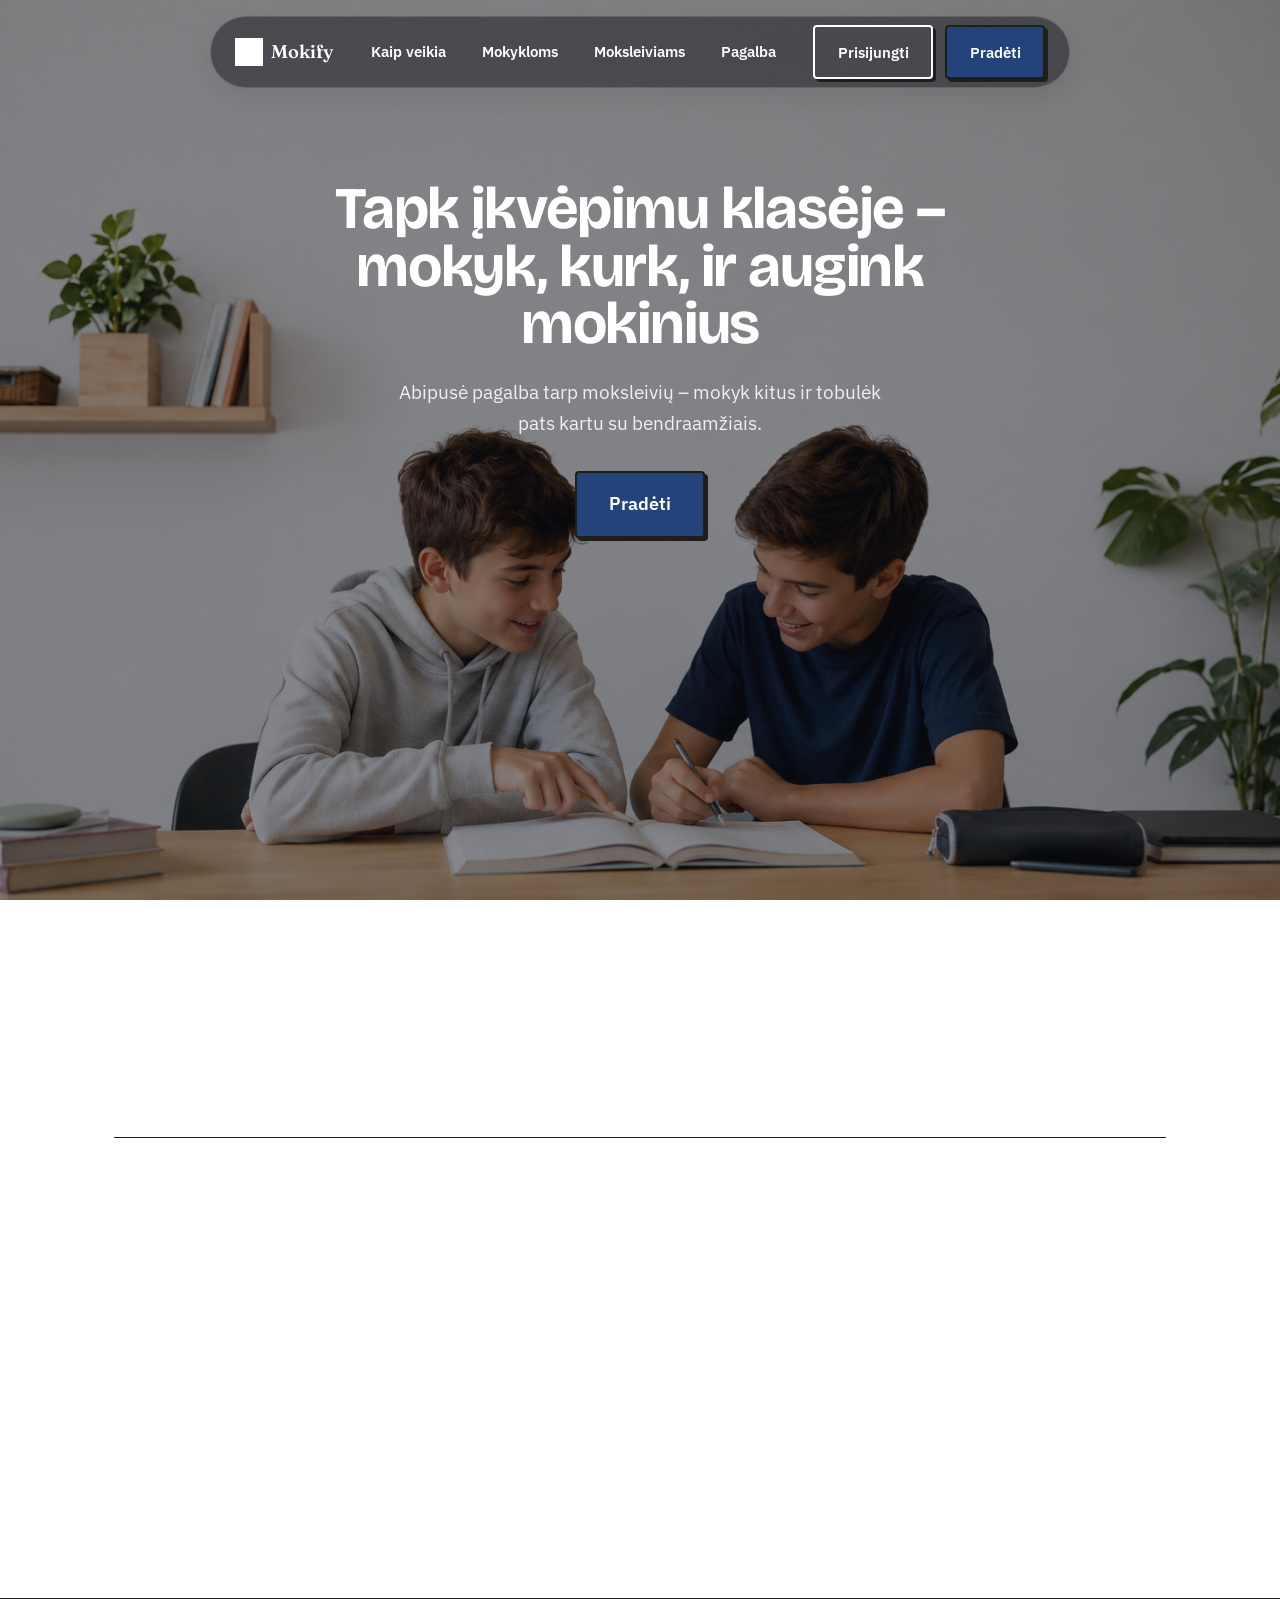
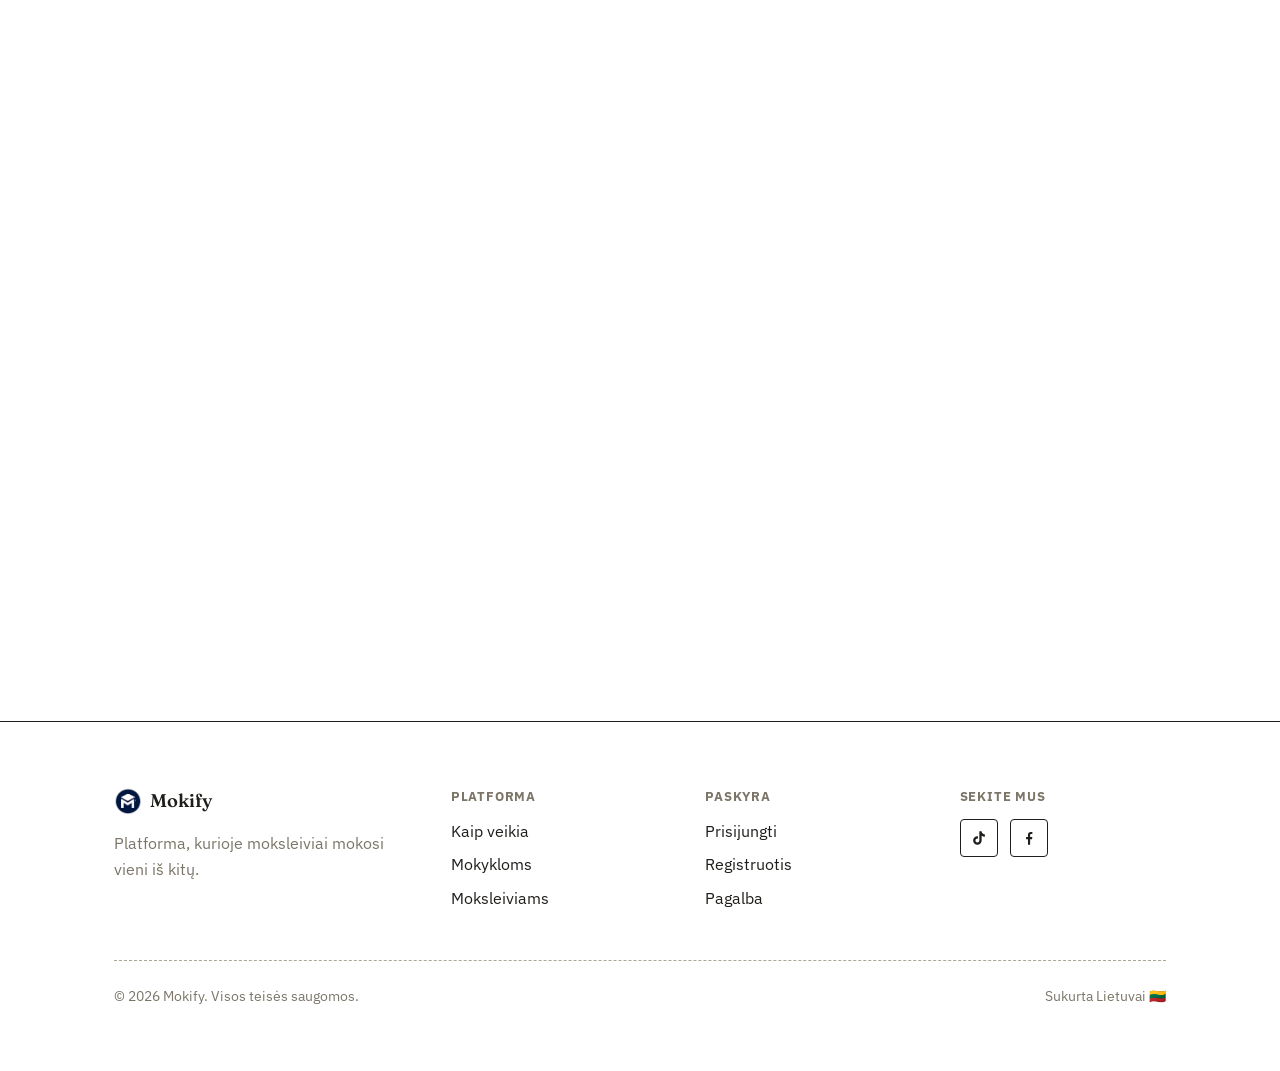
<file: index.html>
<!doctype html>
<html lang="lt" class="no-js">
<head>
<meta charset="UTF-8">
<meta name="viewport" content="width=device-width, initial-scale=1">
<title>Mokify — Mokyk. Mokykis. Augk kartu su bendraamžiais.</title>
<meta name="description" content="Mokify — platforma, kurioje moksleiviai mokosi vieni iš kitų. Mokykloms paprasta įdiegti, moksleiviams visada nemokama.">
<link rel="icon" href="assets/img/logo-mark.png">
<link rel="stylesheet" href="assets/css/style.css">
<script>document.documentElement.classList.replace('no-js','js');</script>
</head>
<body class="paper">

<a class="skip-link" href="#main">Praleisti ir pereiti prie turinio</a>

<header class="site-header site-header--transparent">
  <div class="container">
    <div class="nav-shell">
      <a href="index.html" class="brand">
        <img src="assets/img/logo-mark.png" alt="" width="30" height="30">
        Mokify
      </a>

      <nav class="nav-links" aria-label="Pagrindinis meniu">
        <a href="kaip-veikia.html">Kaip veikia</a>
        <a href="mokykloms.html">Mokykloms</a>
        <a href="moksleiviams.html">Moksleiviams</a>
        <a href="pagalba.html">Pagalba</a>
      </nav>

      <div class="nav-actions">
        <div class="nav-cta-group">
          <a href="prisijungti.html" class="btn btn-ghost">Prisijungti</a>
          <a href="registracija.html" class="btn btn-primary">Pradėti</a>
        </div>
        <button class="nav-toggle" aria-label="Atidaryti meniu" aria-expanded="false" aria-controls="mobile-menu">
          <svg width="20" height="20" viewBox="0 0 24 24" fill="none" stroke="currentColor" stroke-width="2" stroke-linecap="round"><line x1="3" y1="6" x2="21" y2="6"/><line x1="3" y1="12" x2="21" y2="12"/><line x1="3" y1="18" x2="21" y2="18"/></svg>
        </button>
      </div>
    </div>

    <div class="mobile-menu" id="mobile-menu">
      <a href="kaip-veikia.html">Kaip veikia</a>
      <a href="mokykloms.html">Mokykloms</a>
      <a href="moksleiviams.html">Moksleiviams</a>
      <a href="pagalba.html">Pagalba</a>
      <a href="prisijungti.html">Prisijungti</a>
      <a href="registracija.html" class="btn btn-primary btn-block">Pradėti</a>
    </div>
  </div>
</header>

<main id="main">

  <!-- HERO -->
  <section class="hero hero--photo">
    <div class="container">
      <div class="hero-copy">
        <h1 data-reveal style="--reveal-delay:80ms;">Tapk įkvėpimu klasėje – mokyk, kurk, ir augink mokinius</h1>
        <p class="lede" data-reveal style="--reveal-delay:160ms;">Abipusė pagalba tarp moksleivių – mokyk kitus ir tobulėk pats kartu su bendraamžiais.</p>

        <div class="hero-actions" data-reveal style="--reveal-delay:240ms;">
          <a href="registracija.html" class="btn btn-primary">Pradėti</a>
        </div>
      </div>
    </div>
  </section>

  <!-- WHY MOKIFY -->
  <section class="section">
    <div class="container">
      <div class="section-head" data-reveal>
        <h2>Sukurta taip, kad mokytis norėtųsi</h2>
      </div>

      <div class="worksheet">
        <div class="worksheet-row" data-reveal style="--reveal-delay:0ms;">
          <svg class="worksheet-check" viewBox="0 0 24 24" fill="none" stroke="currentColor" stroke-width="2.5" stroke-linecap="round" stroke-linejoin="round"><path d="M20 6 9 17l-5-5"/></svg>
          <div>
            <h3>Bendraamžių mokymas</h3>
            <p class="text-muted">Skatiname moksleivius dalytis žiniomis ir mokytis vieni iš kitų, taip kartu kurdami pasitikėjimu grįstą ir palaikančią bendruomenę.</p>
          </div>
        </div>

        <div class="worksheet-row" data-reveal style="--reveal-delay:80ms;">
          <svg class="worksheet-check" viewBox="0 0 24 24" fill="none" stroke="currentColor" stroke-width="2.5" stroke-linecap="round" stroke-linejoin="round"><path d="M20 6 9 17l-5-5"/></svg>
          <div>
            <h3>Paprasta naudotis</h3>
            <p class="text-muted">Prisijungti prie platformos ir rasti tinkamiausią mokytoją užtrunka vos kelias minutes — patogus ir greitas startas.</p>
          </div>
        </div>

        <div class="worksheet-row" data-reveal style="--reveal-delay:160ms;">
          <svg class="worksheet-check" viewBox="0 0 24 24" fill="none" stroke="currentColor" stroke-width="2.5" stroke-linecap="round" stroke-linejoin="round"><path d="M20 6 9 17l-5-5"/></svg>
          <div>
            <h3>Moksleiviams nemokama</h3>
            <p class="text-muted">Paslaugą įsigyja mokykla, todėl moksleiviai neturi jokių finansinių įsipareigojimų — visos galimybės atviros be papildomų kaštų.</p>
          </div>
        </div>
      </div>
    </div>
  </section>

  <!-- WHY PEER TEACHING -->
  <section class="section" style="background:var(--paper-raised); border-top:1.5px solid var(--ink-900); border-bottom:1.5px solid var(--ink-900);">
    <div class="container">
      <div class="section-head center" data-reveal>
        <h2>Kodėl bendraamžių mokymas veikia geriau?</h2>
      </div>

      <div class="flashcard-deck">
        <div class="flashcard tilt-1" data-reveal style="--reveal-delay:0ms;">
          <h3>Lengviau suprasti</h3>
          <p class="text-muted">Bendraamžiai temas paaiškina paprasčiau, artimesne kalba.</p>
        </div>
        <div class="flashcard tilt-2" data-reveal style="--reveal-delay:80ms;">
          <h3>Tikra patirtis</h3>
          <p class="text-muted">Jie patys neseniai sprendė tas pačias užduotis ir žino dažniausias klaidas.</p>
        </div>
        <div class="flashcard tilt-3" data-reveal style="--reveal-delay:160ms;">
          <h3>Jauki aplinka</h3>
          <p class="text-muted">Lengviau klausti, nebijoti suklysti ir mokytis be įtampos.</p>
        </div>
        <div class="flashcard tilt-4" data-reveal style="--reveal-delay:240ms;">
          <h3>Abipusė nauda</h3>
          <p class="text-muted">Ir mokinys, ir mokytojas — kiekvienas gauna vertės iš proceso.</p>
        </div>
      </div>
    </div>
  </section>

  <!-- HOW IT WORKS -->
  <section class="section">
    <div class="container">
      <div class="section-head" data-reveal>
        <h2>Kaip Mokify veikia</h2>
      </div>

      <div class="syllabus">
        <div class="syllabus-row" data-reveal style="--reveal-delay:0ms;">
          <span class="syllabus-num">01</span>
          <div>
            <h3>Prisijungti</h3>
            <p class="text-muted">Užsiregistruok naudodamas savo mokyklos prieigos kodą, susikurk profilį ir pradėk bendrauti su kitais moksleiviais — kaip mentorius arba kaip besimokantysis.</p>
          </div>
        </div>

        <div class="syllabus-row" data-reveal style="--reveal-delay:100ms;">
          <span class="syllabus-num">02</span>
          <div>
            <h3>Surasti mokytoją</h3>
            <p class="text-muted">Raskite jums idealiai tinkantį bendraamžį mokytoją pagal jo ankstesnę mokymo patirtį, pasiektus rezultatus ir kvalifikaciją. Susiderinkite mokymosi grafiką pagal savo poreikius.</p>
          </div>
        </div>

        <div class="syllabus-row" data-reveal style="--reveal-delay:200ms;">
          <span class="syllabus-num">03</span>
          <div>
            <h3>Mokytis</h3>
            <p class="text-muted">Tobulink žinias kartu su bendraminčiais ir pastebimai pagerink akademinius rezultatus — tavo tempu, tavo kalba.</p>
          </div>
        </div>
      </div>
    </div>
  </section>

  <!-- AUDIENCE SPLIT -->
  <section class="section">
    <div class="container">
      <div class="grid grid-2">
        <article class="audience-card is-dark" data-reveal>
          <span class="syllabus-num" style="color:var(--paper);">A</span>
          <h3 class="mt-2">Mokykloms</h3>
          <p style="color:rgba(250,246,238,0.75);">Vieninga, saugi bendraamžių mokymosi programa visai mokyklai — be papildomų kaštų moksleiviams.</p>
          <a href="mokykloms.html" class="btn btn-ghost mt-4" style="background:transparent; border-color:var(--paper); color:var(--paper);">Sužinoti daugiau →</a>
        </article>

        <article class="audience-card" data-reveal style="--reveal-delay:120ms;">
          <span class="syllabus-num">B</span>
          <h3 class="mt-2">Moksleiviams</h3>
          <p class="text-muted">Rask bendraamžį, kuris padės suprasti sudėtingą temą, arba pats tapk mokytoju ir pagilink savo žinias.</p>
          <a href="moksleiviams.html" class="btn btn-ghost mt-4">Sužinoti daugiau →</a>
        </article>
      </div>
    </div>
  </section>

  <!-- HELP CTA -->
  <section class="section">
    <div class="container">
      <div class="cta-banner" data-reveal="scale" style="--rot:0deg;">
        <h2>Turite klausimų ar reikalinga pagalba?</h2>
        <p class="lede">Kviečiame apsilankyti mūsų Pagalbos centre. Mūsų komanda pasiruošusi padėti ir suteikti reikiamą paramą bet kuriuo Jums patogiu metu.</p>
        <a href="pagalba.html" class="btn btn-primary mt-6">Gauti pagalbą</a>
      </div>
    </div>
  </section>

</main>

<footer class="site-footer">
  <div class="container">
    <div class="footer-grid">
      <div>
        <a href="index.html" class="brand">
          <img src="assets/img/logo-mark.png" alt="" width="30" height="30">
          Mokify
        </a>
        <p class="text-muted mt-4" style="max-width:32ch;">Platforma, kurioje moksleiviai mokosi vieni iš kitų.</p>
      </div>

      <div class="footer-cols">
        <h4>Platforma</h4>
        <ul>
          <li><a href="kaip-veikia.html">Kaip veikia</a></li>
          <li><a href="mokykloms.html">Mokykloms</a></li>
          <li><a href="moksleiviams.html">Moksleiviams</a></li>
        </ul>
      </div>

      <div class="footer-cols">
        <h4>Paskyra</h4>
        <ul>
          <li><a href="prisijungti.html">Prisijungti</a></li>
          <li><a href="registracija.html">Registruotis</a></li>
          <li><a href="pagalba.html">Pagalba</a></li>
        </ul>
      </div>

      <div class="footer-cols">
        <h4>Sekite mus</h4>
        <div class="social-row">
          <a href="https://www.tiktok.com/@mokify_lt" aria-label="Mokify TikTok">
            <svg width="18" height="18" viewBox="0 0 24 24" fill="currentColor"><path d="M16.6 5.82s.51.5 0 0A4.278 4.278 0 0 1 15.54 3h-3.09v12.4a2.592 2.592 0 0 1-2.59 2.5c-1.42 0-2.6-1.16-2.6-2.6 0-1.72 1.66-3.01 3.37-2.48V9.66c-3.45-.46-6.47 2.22-6.47 5.64 0 3.33 2.76 5.7 5.69 5.7 3.14 0 5.69-2.55 5.69-5.7V9.01a7.35 7.35 0 0 0 4.3 1.38V7.3s-1.88.09-3.24-1.48Z"/></svg>
          </a>
          <a href="https://www.facebook.com/profile.php?id=61591806752446" aria-label="Mokify Facebook">
            <svg width="18" height="18" viewBox="0 0 24 24" fill="currentColor"><path d="M13.5 21v-7.5H16l.5-3h-3V8.25c0-.87.24-1.46 1.5-1.46H16.5V4.14C16.24 4.1 15.35 4 14.31 4 12.14 4 10.65 5.32 10.65 7.7v2.8H8.15v3h2.5V21Z"/></svg>
          </a>
        </div>
      </div>
    </div>

    <div class="footer-bottom">
      <span>© 2026 Mokify. Visos teisės saugomos.</span>
      <span>Sukurta Lietuvai 🇱🇹</span>
    </div>
  </div>
</footer>

<script src="assets/js/main.js"></script>
</body>
</html>
</file>
<file: assets/css/style.css>
/* ==========================================================================
   Mokify — Design System
   Concept: "exercise book" — ruled paper, a red margin line, a textbook
   serif for headlines, handwritten pen annotations, and a small set of
   "pen" accent colors instead of one repeated brand blue. Grounded in the
   product itself (students, studying, peer tutoring) rather than borrowed
   from another company's visual identity.
   ========================================================================== */

@import url('https://fonts.googleapis.com/css2?family=Fraunces:opsz,wght@9..144,500;9..144,600;9..144,700&family=IBM+Plex+Sans:wght@400;500;600;700&family=Kalam:wght@400;700&family=Bricolage+Grotesque:opsz,wght@12..96,600;12..96,700&display=swap');

:root {
  /* Paper */
  --paper: #FFFFFF;
  --paper-raised: #FFFFFF;
  --paper-line: #CBD8EA;
  --paper-line-soft: #DCE5F1;
  --margin: #C65A52;

  /* Ink */
  --ink-900: #201E1B;
  --ink-700: #4B463D;
  --ink-500: #7C7669;
  --ink-300: #ACA598;

  /* Pens */
  --pen-blue: #24437A;
  --pen-blue-light: #E4EAF5;
  --pen-blue-hover: #1B3460;
  --pen-red: #B8433D;
  --pen-red-light: #F7E4E2;
  --pen-green: #3C7A54;
  --pen-green-light: #E3EFE7;
  --highlighter: #FCE477;

  --white: #FFFFFF;

  /* Semantic */
  --bg: var(--paper);
  --surface: var(--paper-raised);
  --text: var(--ink-900);
  --text-muted: var(--ink-500);
  --brand: var(--pen-blue);

  /* Type */
  --font-display: 'Fraunces', Georgia, serif;
  --font-body: 'IBM Plex Sans', system-ui, -apple-system, sans-serif;
  --font-hand: 'Kalam', cursive;
  --font-hero: 'Bricolage Grotesque', var(--font-display);

  /* Space (4/8pt rhythm) */
  --space-1: 4px;
  --space-2: 8px;
  --space-3: 12px;
  --space-4: 16px;
  --space-5: 24px;
  --space-6: 32px;
  --space-7: 48px;
  --space-8: 64px;
  --space-9: 96px;
  --space-10: 128px;

  /* Radius — small and consistent, never a pill */
  --radius-sm: 4px;
  --radius-md: 8px;
  --radius-lg: 14px;

  /* Shadow — flat "stamp" offset, not a soft SaaS blur */
  --stamp-sm: 3px 3px 0 var(--ink-900);
  --stamp-md: 5px 5px 0 var(--ink-900);
  --shadow-soft: 0 8px 24px rgba(32, 30, 27, 0.1);

  /* Motion */
  --ease-out: cubic-bezier(0.16, 1, 0.3, 1);
  --dur-fast: 180ms;
  --dur-base: 320ms;
  --dur-slow: 480ms;
  --dur-header: 600ms;

  color-scheme: light;
}

/* ==========================================================================
   Reset
   ========================================================================== */

*, *::before, *::after { box-sizing: border-box; }

html { scroll-behavior: smooth; -webkit-text-size-adjust: 100%; }

@media (prefers-reduced-motion: reduce) {
  html { scroll-behavior: auto; }
  *, *::before, *::after {
    animation-duration: 0.01ms !important;
    animation-iteration-count: 1 !important;
    transition-duration: 0.01ms !important;
    scroll-behavior: auto !important;
  }
}

body {
  margin: 0;
  background: var(--bg);
  color: var(--text);
  font-family: var(--font-body);
  font-size: 16px;
  line-height: 1.6;
  -webkit-font-smoothing: antialiased;
}

img { max-width: 100%; display: block; }
a { color: inherit; text-decoration: none; }
button { font: inherit; }
ul { margin: 0; padding: 0; list-style: none; }
h1, h2, h3, h4, p { margin: 0; }

::selection { background: var(--highlighter); color: var(--ink-900); }

/* Hide the browser's scrollbar entirely — page stays scrollable, just no visible track/thumb */
html { scrollbar-width: none; -ms-overflow-style: none; }
html::-webkit-scrollbar { width: 0; height: 0; display: none; }

:focus-visible {
  outline: 3px solid var(--pen-blue);
  outline-offset: 3px;
  border-radius: 2px;
}

.skip-link {
  position: absolute;
  left: -999px;
  top: 0;
  background: var(--ink-900);
  color: var(--white);
  padding: var(--space-3) var(--space-5);
  border-radius: 0 0 var(--radius-sm) 0;
  z-index: 1000;
}
.skip-link:focus { left: 0; }

/* ==========================================================================
   Page background — plain white
   ========================================================================== */

.paper {
  background-color: var(--paper);
}

.margin-rule {
  position: absolute;
  top: 0;
  bottom: 0;
  left: 56px;
  width: 1.5px;
  background: var(--margin);
  opacity: 0.55;
  pointer-events: none;
}
@media (max-width: 700px) { .margin-rule { display: none; } }

/* ==========================================================================
   Layout
   ========================================================================== */

.container {
  width: 100%;
  max-width: 1180px;
  margin-inline: auto;
  padding-inline: var(--space-5);
}
@media (min-width: 768px) { .container { padding-inline: var(--space-8); } }

.section { padding-block: var(--space-8); position: relative; }
@media (min-width: 1024px) { .section { padding-block: var(--space-9); } }

.section-head { max-width: 640px; margin-bottom: var(--space-7); }
.section-head.center { margin-inline: auto; text-align: center; }

/* Torn-page divider between sections */
.tear-divider {
  position: relative;
  height: 18px;
  overflow: hidden;
}
.tear-divider svg { width: 100%; height: 100%; display: block; }

/* ==========================================================================
   Typography
   ========================================================================== */

h1, .h1 {
  font-family: var(--font-display);
  font-weight: 600;
  font-optical-sizing: auto;
  font-size: clamp(2.2rem, 2.6vw + 1.6rem, 4.5rem);
  line-height: 0.98;
  letter-spacing: -0.01em;
  color: var(--ink-900);
}
h1 em, .h1 em {
  font-style: italic;
  font-weight: 500;
  color: var(--pen-blue);
}

h2, .h2 {
  font-family: var(--font-display);
  font-weight: 600;
  font-size: clamp(1.9rem, 1.6vw + 1.4rem, 3rem);
  line-height: 1.08;
  letter-spacing: -0.005em;
  color: var(--ink-900);
}

h3, .h3 {
  font-family: var(--font-display);
  font-weight: 600;
  font-size: 1.3rem;
  line-height: 1.3;
  color: var(--ink-900);
}

.lede {
  font-size: clamp(1.05rem, 0.3vw + 1rem, 1.2rem);
  color: var(--text-muted);
  max-width: 46ch;
  line-height: 1.6;
}

.text-muted { color: var(--text-muted); }

.highlight {
  background: linear-gradient(to bottom, transparent 62%, var(--highlighter) 62%);
  padding-inline: 0.05em;
}

/* ==========================================================================
   Buttons — flat rectangles with a stamped offset shadow, never a pill
   ========================================================================== */

.btn {
  display: inline-flex;
  align-items: center;
  justify-content: center;
  gap: var(--space-2);
  padding: 0.8rem 1.4rem;
  min-height: 48px;
  border-radius: var(--radius-sm);
  font-family: var(--font-body);
  font-weight: 600;
  font-size: 0.96rem;
  border: 2px solid var(--ink-900);
  cursor: pointer;
  transition: transform var(--dur-fast) var(--ease-out), box-shadow var(--dur-fast) var(--ease-out), background var(--dur-fast) var(--ease-out);
  touch-action: manipulation;
  box-shadow: var(--stamp-sm);
}
.btn:hover { transform: translate(-2px, -2px); box-shadow: 5px 5px 0 var(--ink-900); }
.btn:active { transform: translate(0, 0); box-shadow: 1px 1px 0 var(--ink-900); }

.btn-primary { background: var(--pen-blue); color: var(--white); border-color: var(--ink-900); }
.btn-primary:hover { background: var(--pen-blue-hover); }

.btn-ghost { background: var(--paper-raised); color: var(--ink-900); }

.btn-block { width: 100%; }
.btn[disabled] { opacity: 0.5; cursor: not-allowed; pointer-events: none; box-shadow: none; }

/* ==========================================================================
   Header / Nav — a floating rounded "island", pinned to the top of the
   viewport and detached from the edges (à la Dynamic Island), instead of
   a full-width bar
   ========================================================================== */

.site-header {
  position: fixed;
  top: var(--space-4);
  left: 50%;
  z-index: 100;
  width: calc(100% - var(--space-6) * 2);
  max-width: 860px;
  border-radius: 999px;
  background: rgba(255, 255, 255, 0.8);
  border: 1.5px solid rgba(32, 30, 27, 0.1);
  box-shadow: var(--shadow-soft);
  backdrop-filter: blur(16px) saturate(140%);
  -webkit-backdrop-filter: blur(16px) saturate(140%);
  transform: translateX(-50%);
  transition: background var(--dur-header) var(--ease-out),
              border-color var(--dur-header) var(--ease-out),
              box-shadow var(--dur-header) var(--ease-out),
              border-radius var(--dur-header) var(--ease-out);
}
.site-header.nav-open { border-radius: var(--radius-lg); }

.site-header .container { max-width: none; margin-inline: 0; padding-inline: 0; }

.nav-shell {
  display: flex;
  align-items: center;
  justify-content: space-between;
  gap: var(--space-4);
  padding-block: var(--space-2);
  padding-inline: var(--space-5);
}

.brand {
  display: flex;
  align-items: center;
  gap: var(--space-2);
  font-family: var(--font-display);
  font-weight: 600;
  font-size: 1.15rem;
  color: var(--ink-900);
  transition: color var(--dur-header) var(--ease-out);
}
.brand img { height: 28px; width: 28px; transition: filter var(--dur-header) var(--ease-out); }

.nav-links {
  display: none;
  align-items: center;
  gap: var(--space-1);
  font-weight: 600;
  font-size: 0.92rem;
}
.nav-links a {
  padding: var(--space-2) var(--space-4);
  border-radius: 999px;
  transition: background var(--dur-header) var(--ease-out), color var(--dur-header) var(--ease-out);
}
.nav-links a:hover { background: rgba(32, 30, 27, 0.08); }
.nav-links a[aria-current="page"] { background: rgba(32, 30, 27, 0.08); }

.nav-actions { display: flex; align-items: center; gap: var(--space-2); }
.nav-cta-group { display: none; align-items: center; gap: var(--space-3); }

.nav-toggle {
  display: inline-flex;
  align-items: center;
  justify-content: center;
  width: 40px;
  height: 40px;
  border-radius: 999px;
  border: 1.5px solid var(--ink-900);
  background: var(--paper-raised);
  cursor: pointer;
  transition: border-color var(--dur-header) var(--ease-out), background var(--dur-header) var(--ease-out), color var(--dur-header) var(--ease-out);
}

@media (min-width: 900px) {
  .nav-links { display: flex; }
  .nav-cta-group { display: flex; }
  .nav-toggle { display: none; }
}

/* Dark-glass variant floating over a full-bleed hero photo, until scrolled */
.site-header--transparent:not(.is-scrolled) {
  background: rgba(20, 22, 28, 0.5);
  border-color: rgba(255, 255, 255, 0.16);
}
.site-header--transparent:not(.is-scrolled) .brand,
.site-header--transparent:not(.is-scrolled) .nav-links a,
.site-header--transparent:not(.is-scrolled) .nav-toggle {
  color: var(--white);
}
.site-header--transparent:not(.is-scrolled) .brand img {
  /* Flattens the mark's navy/white to solid white so it reads against the photo */
  filter: brightness(0) invert(1);
}
.site-header--transparent:not(.is-scrolled) .nav-links a:hover,
.site-header--transparent:not(.is-scrolled) .nav-links a[aria-current="page"] {
  background: rgba(255, 255, 255, 0.16);
}
.site-header--transparent:not(.is-scrolled) .nav-toggle {
  border-color: rgba(255, 255, 255, 0.5);
  background: rgba(255, 255, 255, 0.1);
}
.site-header--transparent:not(.is-scrolled) .btn-ghost {
  background: transparent;
  border-color: var(--white);
  color: var(--white);
}

.mobile-menu {
  display: none;
  flex-direction: column;
  gap: var(--space-1);
  margin-top: var(--space-2);
  padding: var(--space-4);
  background: var(--paper-raised);
  border: 1.5px solid var(--ink-900);
  border-radius: var(--radius-md);
  box-shadow: var(--stamp-sm);
}
.mobile-menu.is-open { display: flex; }
.mobile-menu a { padding: var(--space-3); border-radius: var(--radius-sm); font-weight: 600; }
.mobile-menu a:hover { background: var(--paper); }
.mobile-menu .btn { margin-top: var(--space-2); }

@media (min-width: 900px) { .mobile-menu { display: none !important; } }

/* ==========================================================================
   Motion — scroll reveal
   ========================================================================== */

/* --reveal-progress (0-1) is set on the ancestor <section> by JS and
   inherits down; no default is declared here so that inheritance — rather
   than a directly-set value — is what reaches these elements. */
.js [data-reveal] {
  opacity: var(--reveal-progress, 0);
  transform: translateY(calc((1 - var(--reveal-progress, 0)) * 56px));
  transition: opacity 120ms linear, transform 120ms linear;
}
.js [data-reveal="scale"] {
  transform: translateY(calc((1 - var(--reveal-progress, 0)) * 36px))
              rotate(var(--rot, -1deg))
              scale(calc(0.82 + var(--reveal-progress, 0) * 0.18));
}

/* ==========================================================================
   Hero
   ========================================================================== */

.hero { padding-top: var(--space-8); padding-bottom: var(--space-9); }

.hero-grid {
  display: grid;
  gap: var(--space-7);
}
@media (min-width: 960px) { .hero-grid { grid-template-columns: 1.3fr 0.7fr; align-items: start; } }

.hero-copy .lede { margin-top: var(--space-5); }

/* Full-bleed photo hero. The header now floats above it (position: fixed),
   so it no longer reserves layout space — the hero simply fills the whole
   viewport, and the fixed top padding just clears the floating nav island. */
.hero--photo {
  position: relative;
  isolation: isolate;
  min-height: 100dvh;
  display: flex;
  align-items: flex-start;
  padding-top: clamp(110px, 20vh, 200px);
  padding-bottom: var(--space-8);
}
.hero--photo::before,
.hero--photo::after {
  content: "";
  position: absolute;
  inset: 0;
  z-index: -1;
}
.hero--photo::before {
  background: url('../../Nuotraukos/hero.png') center/cover no-repeat;
}
.hero--photo::after {
  background: rgba(16, 18, 26, 0.5);
}
.hero--photo .hero-copy { max-width: 720px; margin-inline: auto; text-align: center; }
.hero--photo h1 {
  color: var(--white);
  font-family: var(--font-hero);
  font-weight: 700;
  letter-spacing: -0.02em;
}
.hero--photo .lede { color: rgba(255, 255, 255, 0.88); margin-inline: auto; }

.hero-actions {
  display: flex;
  flex-wrap: wrap;
  align-items: center;
  justify-content: center;
  gap: var(--space-4);
  margin-top: var(--space-6);
}
.hero-actions .btn-primary {
  padding: 1.1rem 2rem;
  min-height: 58px;
  font-size: 1.1rem;
}

.hero-note {
  display: flex;
  align-items: center;
  gap: var(--space-2);
  font-size: 0.88rem;
  color: var(--text-muted);
  margin-top: var(--space-5);
}

/* Stamp badge — teacher's "checked" mark, used near the primary CTA */
.stamp {
  display: inline-flex;
  align-items: center;
  gap: var(--space-2);
  font-family: var(--font-hand);
  font-size: 1.05rem;
  color: var(--pen-green);
  border: 2px solid var(--pen-green);
  border-radius: 999px;
  padding: 0.3em 0.85em;
  transform: rotate(-3deg);
}

/* ==========================================================================
   Worksheet list — "Kodėl Mokify" as corrected exercise lines
   ========================================================================== */

.worksheet {
  border-top: 1.5px solid var(--ink-900);
}
.worksheet-row {
  display: grid;
  grid-template-columns: 40px 1fr;
  gap: var(--space-4);
  align-items: start;
  padding-block: var(--space-6);
  border-bottom: 1.5px dashed var(--ink-300);
}
@media (min-width: 640px) { .worksheet-row { grid-template-columns: 56px 1fr; } }

.worksheet-check {
  color: var(--pen-green);
  width: 32px;
  height: 32px;
}
.worksheet-row h3 { margin-bottom: var(--space-1); }

/* ==========================================================================
   Flashcards — "Kodėl bendraamžių mokymas geriau" as a fanned study-card deck
   ========================================================================== */

.flashcard-deck {
  display: grid;
  gap: var(--space-6);
  grid-template-columns: repeat(1, 1fr);
}
@media (min-width: 640px) { .flashcard-deck { grid-template-columns: repeat(2, 1fr); } }
@media (min-width: 960px) { .flashcard-deck { grid-template-columns: repeat(4, 1fr); } }

.flashcard {
  position: relative;
  background: var(--paper-raised);
  border: 1.5px solid var(--ink-900);
  border-radius: var(--radius-md);
  padding: var(--space-5);
  box-shadow: var(--stamp-sm);
  transition: transform var(--dur-base) var(--ease-out), box-shadow var(--dur-base) var(--ease-out);
}
.flashcard::before {
  content: "";
  position: absolute;
  left: 14px;
  top: 18px;
  bottom: 18px;
  width: 1px;
  background: var(--paper-line);
}
.flashcard::after {
  content: "";
  position: absolute;
  left: 10px;
  top: 22px;
  width: 6px;
  height: 6px;
  border-radius: 50%;
  background: var(--paper);
  border: 1px solid var(--ink-300);
  box-shadow: 0 34px 0 var(--paper), 0 34px 0 1px var(--ink-300),
              0 68px 0 var(--paper), 0 68px 0 1px var(--ink-300);
}
.flashcard:hover { transform: translate(-3px, -3px); box-shadow: var(--stamp-md); }
.flashcard h3 { font-size: 1.1rem; margin-bottom: var(--space-2); padding-left: var(--space-3); }
.flashcard p { font-size: 0.95rem; padding-left: var(--space-3); }

.tilt-1 { transform: rotate(-1.2deg); }
.tilt-2 { transform: rotate(0.9deg); }
.tilt-3 { transform: rotate(-0.7deg); }
.tilt-4 { transform: rotate(1.3deg); }
.tilt-1:hover, .tilt-2:hover, .tilt-3:hover, .tilt-4:hover { transform: translate(-3px, -3px) rotate(0deg); }

/* ==========================================================================
   Syllabus steps — "Kaip Mokify veikia" as workbook table-of-contents entries
   ========================================================================== */

.syllabus { border-top: 1.5px solid var(--ink-900); }
.syllabus-row {
  display: grid;
  grid-template-columns: 1fr;
  gap: var(--space-3);
  padding-block: var(--space-6);
  border-bottom: 1.5px dashed var(--ink-300);
}
@media (min-width: 720px) {
  .syllabus-row { grid-template-columns: 90px 1fr; align-items: baseline; gap: var(--space-5); }
}
.syllabus-num {
  font-family: var(--font-display);
  font-weight: 600;
  font-size: 2.4rem;
  color: var(--pen-blue);
  line-height: 1;
}
.syllabus-row h3 { margin-bottom: var(--space-1); }
.syllabus-row p { max-width: 56ch; }

/* ==========================================================================
   Audience split
   ========================================================================== */

.audience-card {
  background: var(--paper-raised);
  border: 1.5px solid var(--ink-900);
  border-radius: var(--radius-md);
  padding: var(--space-6);
  box-shadow: var(--stamp-sm);
  transition: transform var(--dur-base) var(--ease-out), box-shadow var(--dur-base) var(--ease-out);
}
.audience-card:hover { transform: translate(-3px, -3px); box-shadow: var(--stamp-md); }
.audience-card.is-dark { background: var(--ink-900); border-color: var(--ink-900); color: var(--paper); }
.audience-card.is-dark h3 { color: var(--paper); }
.audience-card .syllabus-num { font-size: 2rem; }

.grid { display: grid; gap: var(--space-5); }
.grid-2 { grid-template-columns: repeat(1, 1fr); }
@media (min-width: 640px) { .grid-2 { grid-template-columns: repeat(2, 1fr); } }

/* ==========================================================================
   CTA banner — a margin note stretched across the page
   ========================================================================== */

.cta-banner {
  background: var(--ink-900);
  color: var(--paper);
  border-radius: var(--radius-lg);
  padding: var(--space-8) var(--space-6);
  text-align: center;
  position: relative;
}
.cta-banner h2 { color: var(--white); }
.cta-banner .lede { color: rgba(250, 246, 238, 0.75); margin-inline: auto; }
.cta-banner .btn-primary { background: var(--paper); color: var(--ink-900); border-color: var(--paper); }
.cta-banner .btn-primary:hover { background: var(--white); }
.cta-banner .btn-primary:hover, .cta-banner .btn-primary:active { box-shadow: var(--stamp-sm); }

/* ==========================================================================
   Footer
   ========================================================================== */

.site-footer { border-top: 1.5px solid var(--ink-900); padding-block: var(--space-8); }

.footer-grid { display: grid; gap: var(--space-7); }
@media (min-width: 768px) { .footer-grid { grid-template-columns: 1.4fr 1fr 1fr 1fr; } }

.footer-cols h4 {
  font-family: var(--font-body);
  font-size: 0.82rem;
  text-transform: uppercase;
  letter-spacing: 0.06em;
  color: var(--ink-500);
  margin-bottom: var(--space-3);
}
.footer-cols ul { display: flex; flex-direction: column; gap: var(--space-2); }
.footer-cols a:hover { color: var(--pen-blue); }

.footer-bottom {
  margin-top: var(--space-7);
  padding-top: var(--space-5);
  border-top: 1.5px dashed var(--ink-300);
  display: flex;
  flex-wrap: wrap;
  gap: var(--space-3);
  align-items: center;
  justify-content: space-between;
  font-size: 0.86rem;
  color: var(--text-muted);
}

.social-row { display: flex; gap: var(--space-3); }
.social-row a {
  width: 38px;
  height: 38px;
  border-radius: var(--radius-sm);
  border: 1.5px solid var(--ink-900);
  display: flex;
  align-items: center;
  justify-content: center;
}
.social-row a:hover { background: var(--ink-900); color: var(--paper); }

/* ==========================================================================
   404 page — full-height, no-scroll shell, video stacked over text
   ========================================================================== */

.notfound-shell { min-height: 100dvh; display: flex; flex-direction: column; padding-top: clamp(90px, 16vh, 160px); }
.notfound-main { flex: 1; display: flex; align-items: center; padding-block: var(--space-3); min-height: 0; }
.notfound-stack { width: 100%; display: flex; flex-direction: column; align-items: center; text-align: center; gap: var(--space-2); }

.notfound-video-wrap { width: 100%; display: flex; justify-content: center; }

/* ==========================================================================
   mk404 — the "404" itself glitches: periodic RGB-split stutter bursts
   (duplicate text layers in the site's own pen-blue/pen-red, torn into
   clipped horizontal slices and jolted sideways) separated by calm holds,
   like a bad signal cutting in. Pure CSS: the color layers are generated
   from a single data-text attribute via content: attr(), no JS, no extra
   markup duplication. No card/frame — the numerals sit directly on the
   page. Scoped under a single mk404 root + mk404__ prefix; colors come
   from custom properties that default to the site's own tokens.
   ========================================================================== */

.mk404 {
  --mk404-ink: var(--ink-900, #201e1b);
  --mk404-accent-1: var(--pen-blue, #24437a);
  --mk404-accent-2: var(--pen-red, #b8433d);

  display: flex;
  align-items: center;
  justify-content: center;
  margin-inline: auto;
}

.mk404__digits {
  display: inline-flex;
  pointer-events: none;
  user-select: none;
}

.mk404__glitch {
  position: relative;
  display: inline-block;
  font-family: var(--font-display);
  font-weight: 600;
  /* Tied to viewport height too, so it scales down on short screens and
     keeps the no-scroll layout intact now that there's no fixed-height card. */
  font-size: clamp(2.75rem, 10vh + 3vw, 7.5rem);
  letter-spacing: -0.02em;
  color: var(--mk404-ink);
  animation: mk404-glitch-jitter 3.4s infinite steps(1, end);
}
.mk404__glitch::before,
.mk404__glitch::after {
  content: attr(data-text);
  position: absolute;
  inset: 0;
  opacity: 0;
  clip-path: inset(0 0 100% 0);
}
.mk404__glitch::before {
  color: var(--mk404-accent-2);
  animation: mk404-glitch-a 3.4s infinite steps(1, end);
}
.mk404__glitch::after {
  color: var(--mk404-accent-1);
  animation: mk404-glitch-b 3.4s infinite steps(1, end);
}

/* Base glyph: mostly still, with short jolts of position/skew during each burst. */
@keyframes mk404-glitch-jitter {
  0%, 87%   { transform: translate(0, 0) skew(0deg); }
  88.5%     { transform: translate(-3px, 1px) skew(-3deg); }
  90%       { transform: translate(2px, -1px) skew(2deg); }
  91.5%     { transform: translate(-2px, 0) skew(0deg); }
  93%       { transform: translate(3px, 1px) skew(1deg); }
  94.5%, 100% { transform: translate(0, 0) skew(0deg); }
}
/* Red channel: torn horizontal slices, shifted right. */
@keyframes mk404-glitch-a {
  0%, 87%   { opacity: 0; clip-path: inset(0 0 100% 0); transform: translate(0, 0); }
  88.5%     { opacity: 0.85; clip-path: inset(8% 0 54% 0); transform: translate(5px, 0); }
  90%       { opacity: 0.85; clip-path: inset(46% 0 18% 0); transform: translate(-4px, 0); }
  91.5%     { opacity: 0.85; clip-path: inset(2% 0 72% 0); transform: translate(4px, 0); }
  93%       { opacity: 0.85; clip-path: inset(62% 0 4% 0); transform: translate(-5px, 0); }
  94.5%, 100% { opacity: 0; clip-path: inset(0 0 100% 0); transform: translate(0, 0); }
}
/* Blue channel: opposite slices, shifted left — the classic chromatic split. */
@keyframes mk404-glitch-b {
  0%, 87%   { opacity: 0; clip-path: inset(0 0 100% 0); transform: translate(0, 0); }
  88.5%     { opacity: 0.85; clip-path: inset(52% 0 12% 0); transform: translate(-5px, 0); }
  90%       { opacity: 0.85; clip-path: inset(6% 0 66% 0); transform: translate(4px, 0); }
  91.5%     { opacity: 0.85; clip-path: inset(72% 0 0 0); transform: translate(-4px, 0); }
  93%       { opacity: 0.85; clip-path: inset(16% 0 48% 0); transform: translate(5px, 0); }
  94.5%, 100% { opacity: 0; clip-path: inset(0 0 100% 0); transform: translate(0, 0); }
}

/* Frozen mid-burst, not reset to the calm resting frame. */
@media (prefers-reduced-motion: reduce) {
  .mk404__glitch, .mk404__glitch::before, .mk404__glitch::after { animation: none !important; }
  .mk404__glitch { transform: translate(2px, -1px) skew(2deg); }
  .mk404__glitch::before { opacity: 0.85; clip-path: inset(46% 0 18% 0); transform: translate(-4px, 0); }
  .mk404__glitch::after  { opacity: 0.85; clip-path: inset(6% 0 66% 0); transform: translate(4px, 0); }
}

.notfound-copy { max-width: 46ch; }
.notfound-copy .lede { margin-inline: auto; }
.notfound-copy .hero-actions { justify-content: center; }

.notfound-main h1 { font-size: clamp(1.4rem, 2.6vh + 1vw, 3.5rem); line-height: 1.02; margin-bottom: var(--space-1); }
.notfound-main .lede { font-size: clamp(0.88rem, 1vh + 0.5rem, 1.1rem); line-height: 1.4; }
.notfound-main .hero-actions { margin-top: var(--space-2); gap: var(--space-2) var(--space-3); }
.notfound-main .hero-actions .btn { min-height: 40px; padding: 0.6rem 1.1rem; font-size: 0.82rem; }

/* ==========================================================================
   Utilities
   ========================================================================== */

.mt-2 { margin-top: var(--space-2); }
.mt-4 { margin-top: var(--space-4); }
.mt-6 { margin-top: var(--space-6); }
.mb-4 { margin-bottom: var(--space-4); }
.text-center { text-align: center; }
.sr-only {
  position: absolute; width: 1px; height: 1px; padding: 0; margin: -1px;
  overflow: hidden; clip: rect(0,0,0,0); white-space: nowrap; border: 0;
}
</file>
